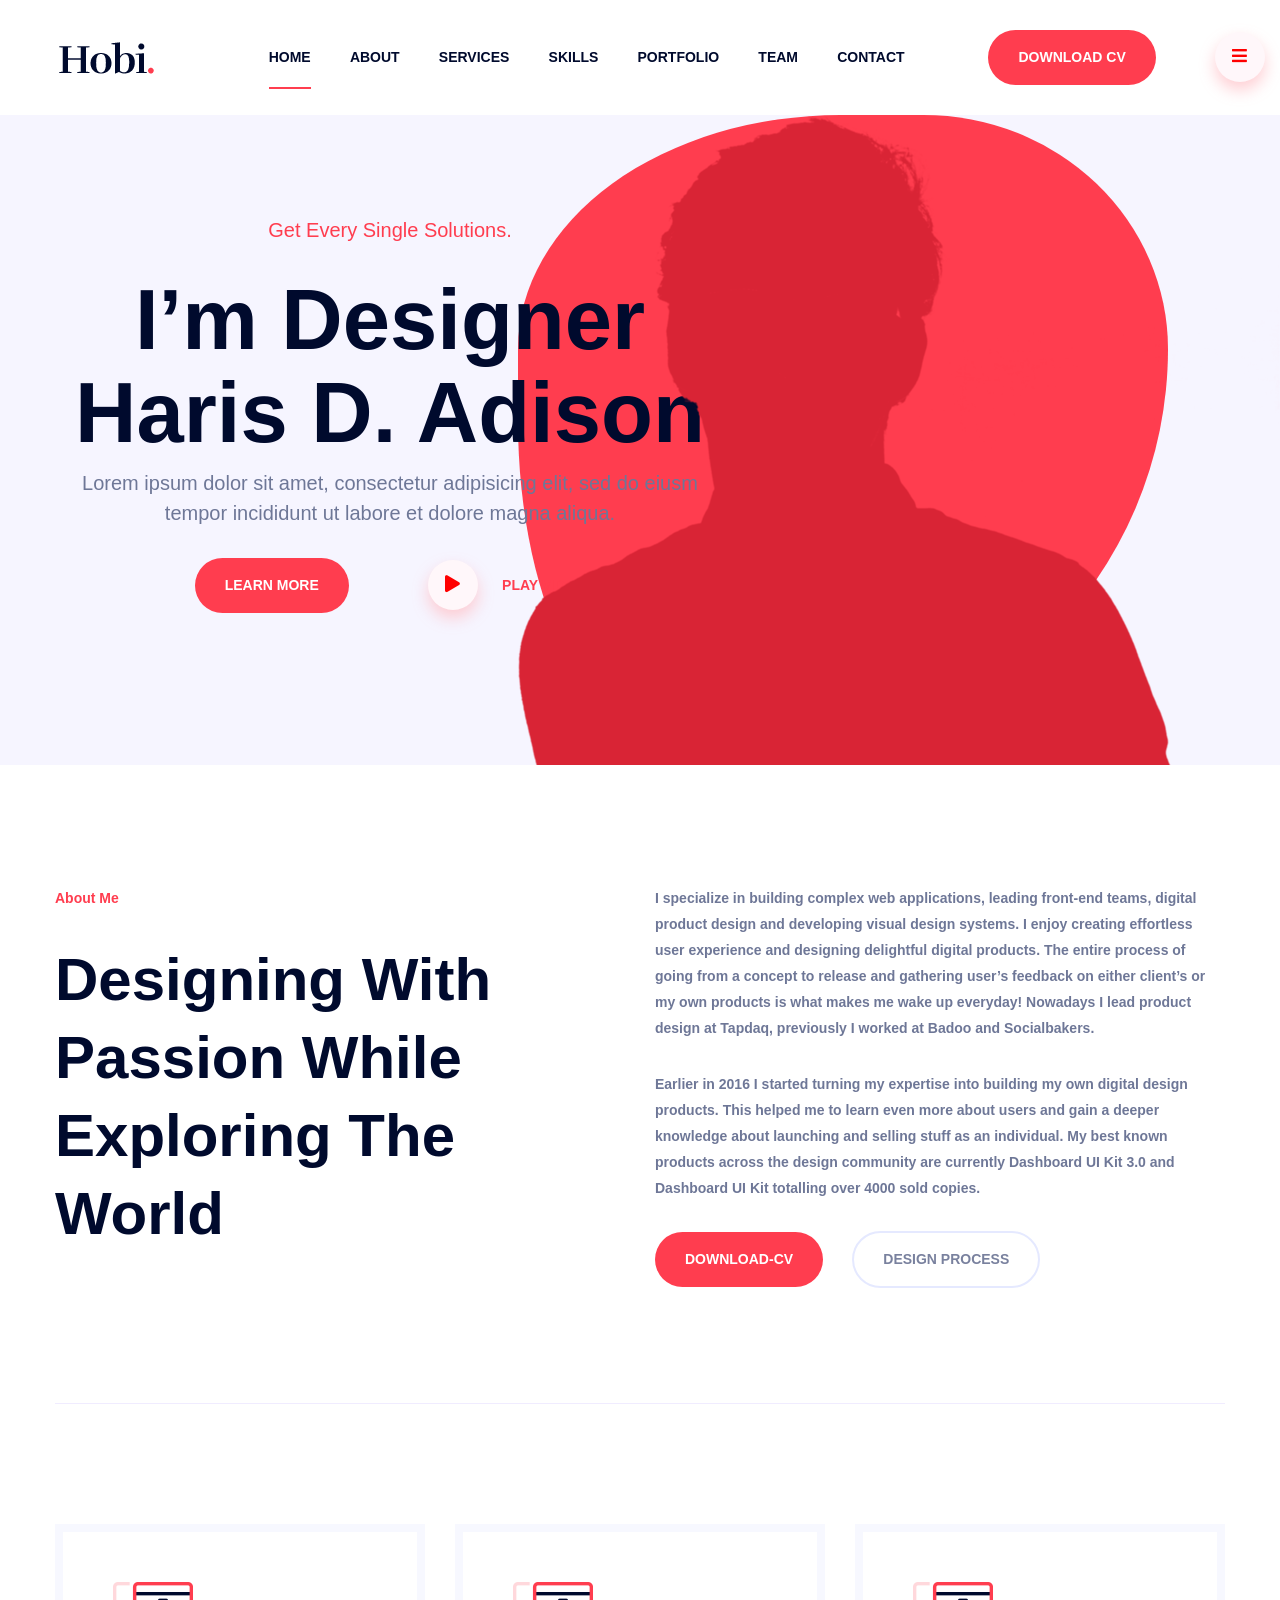
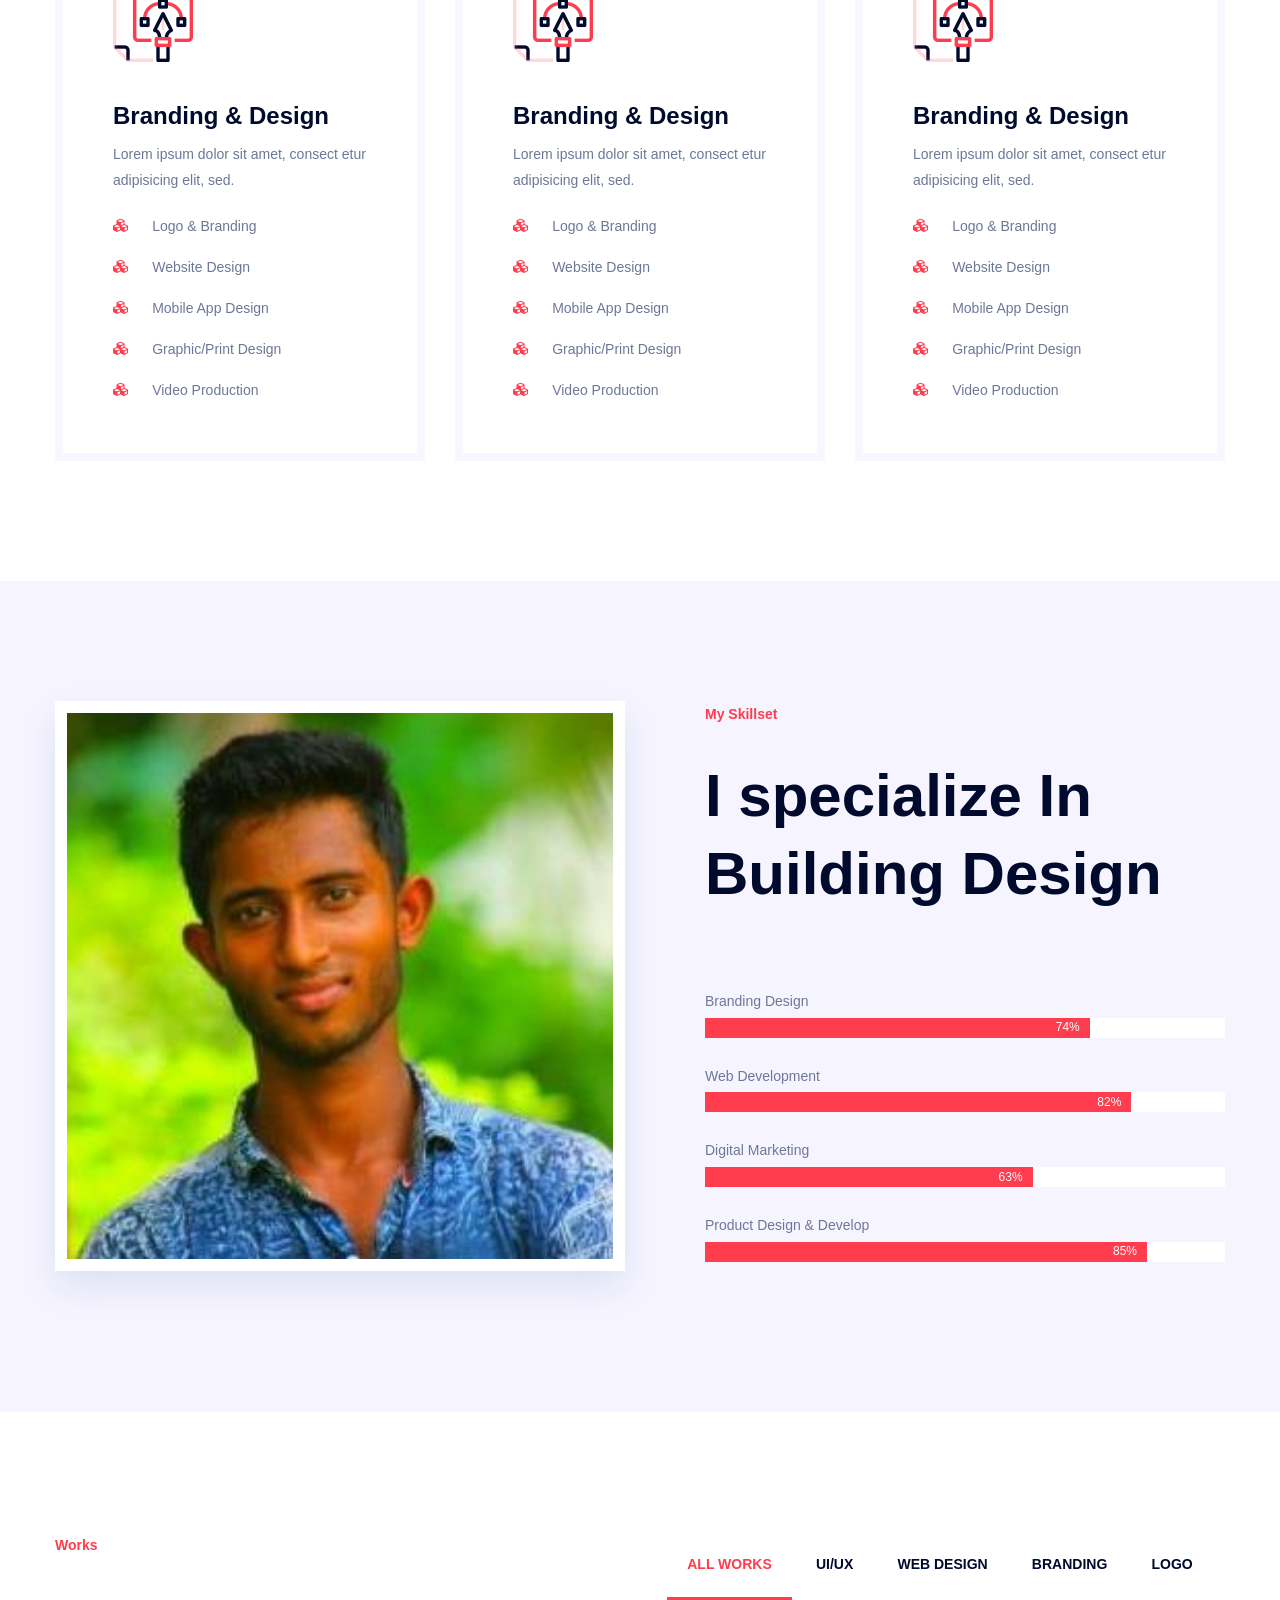
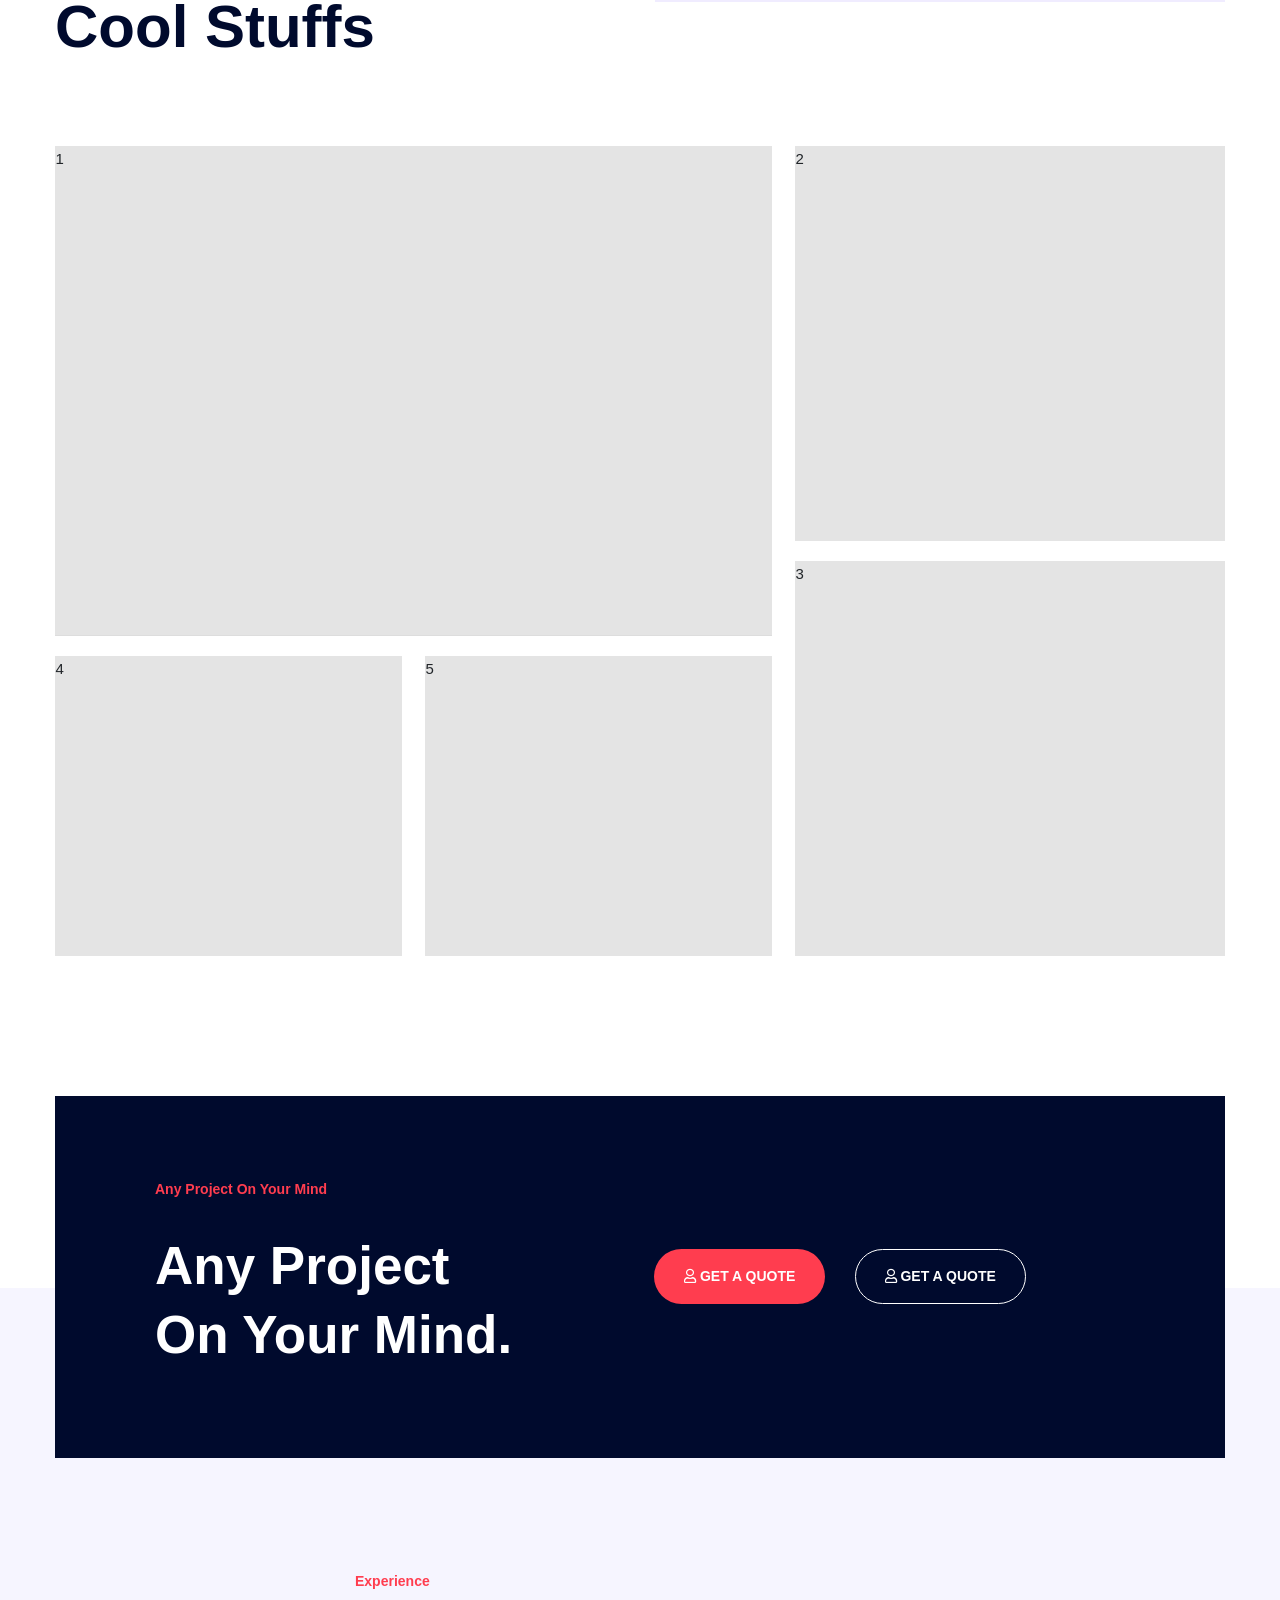
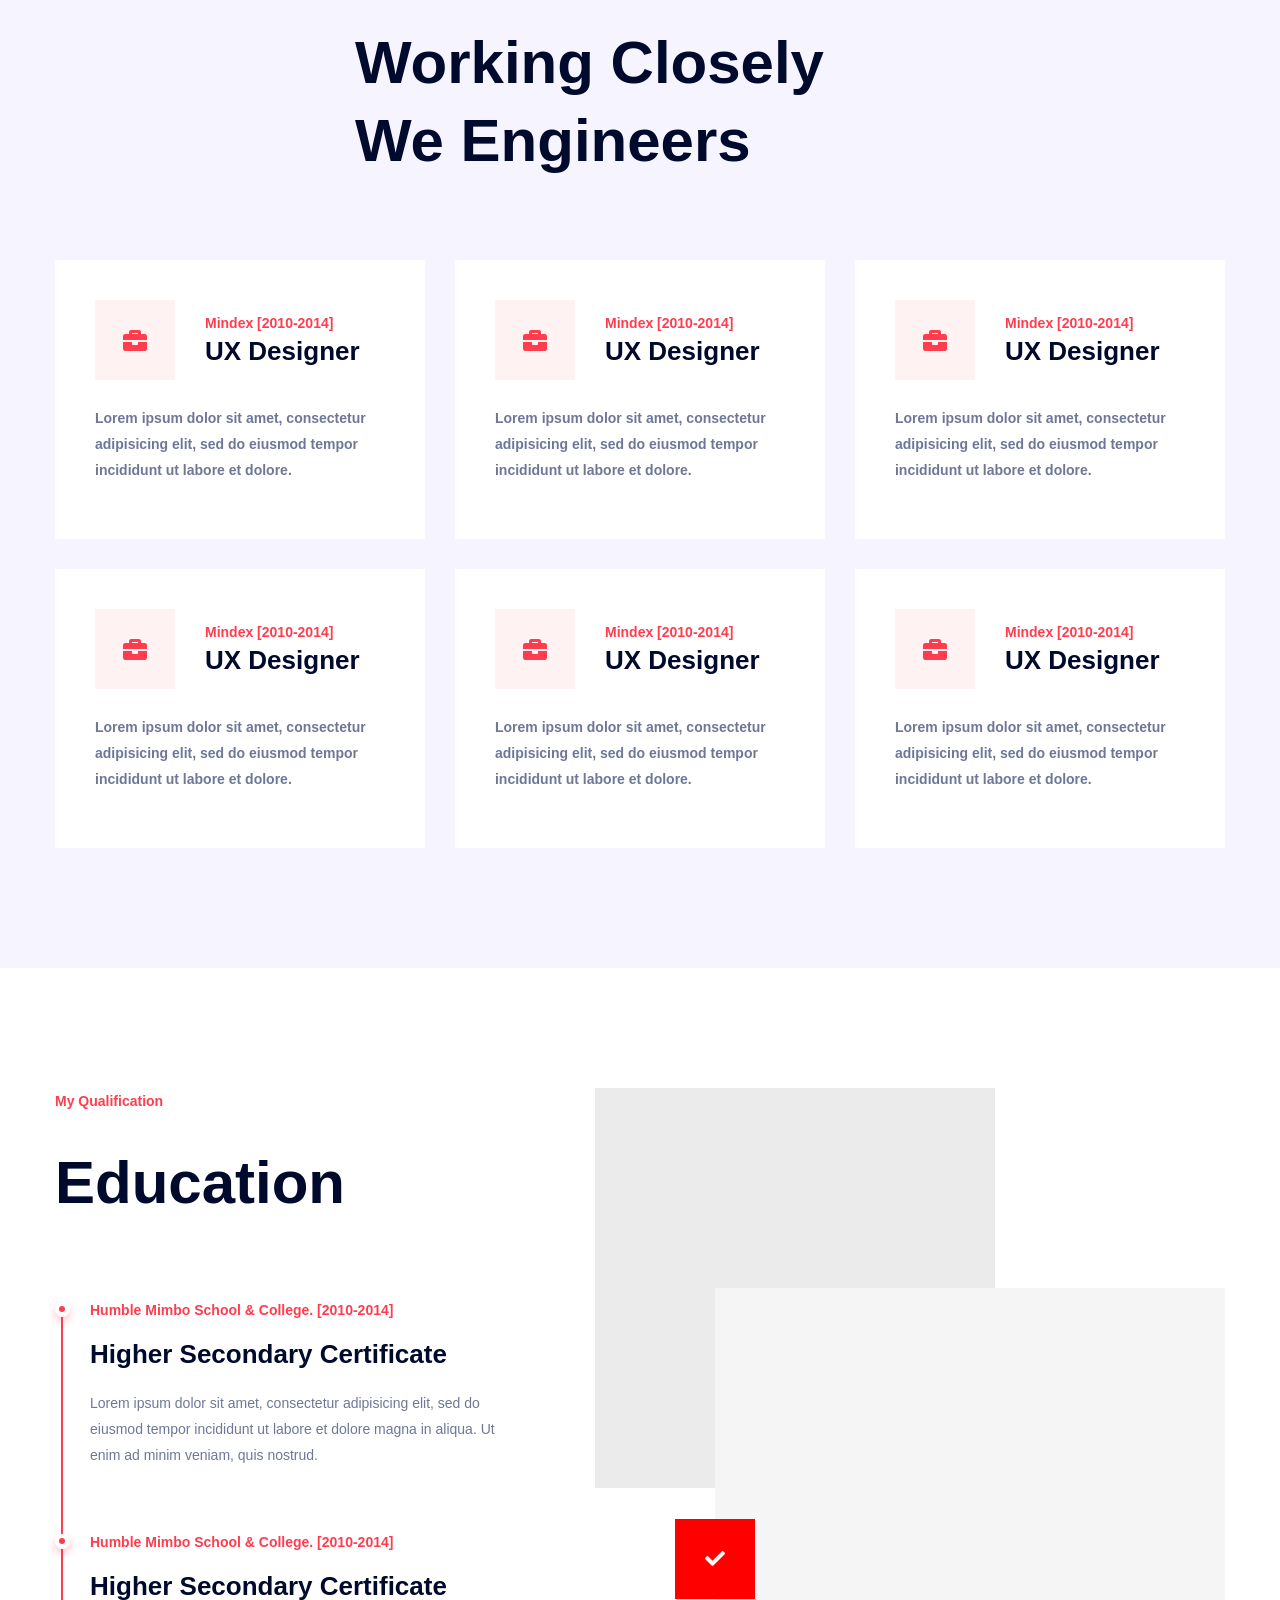
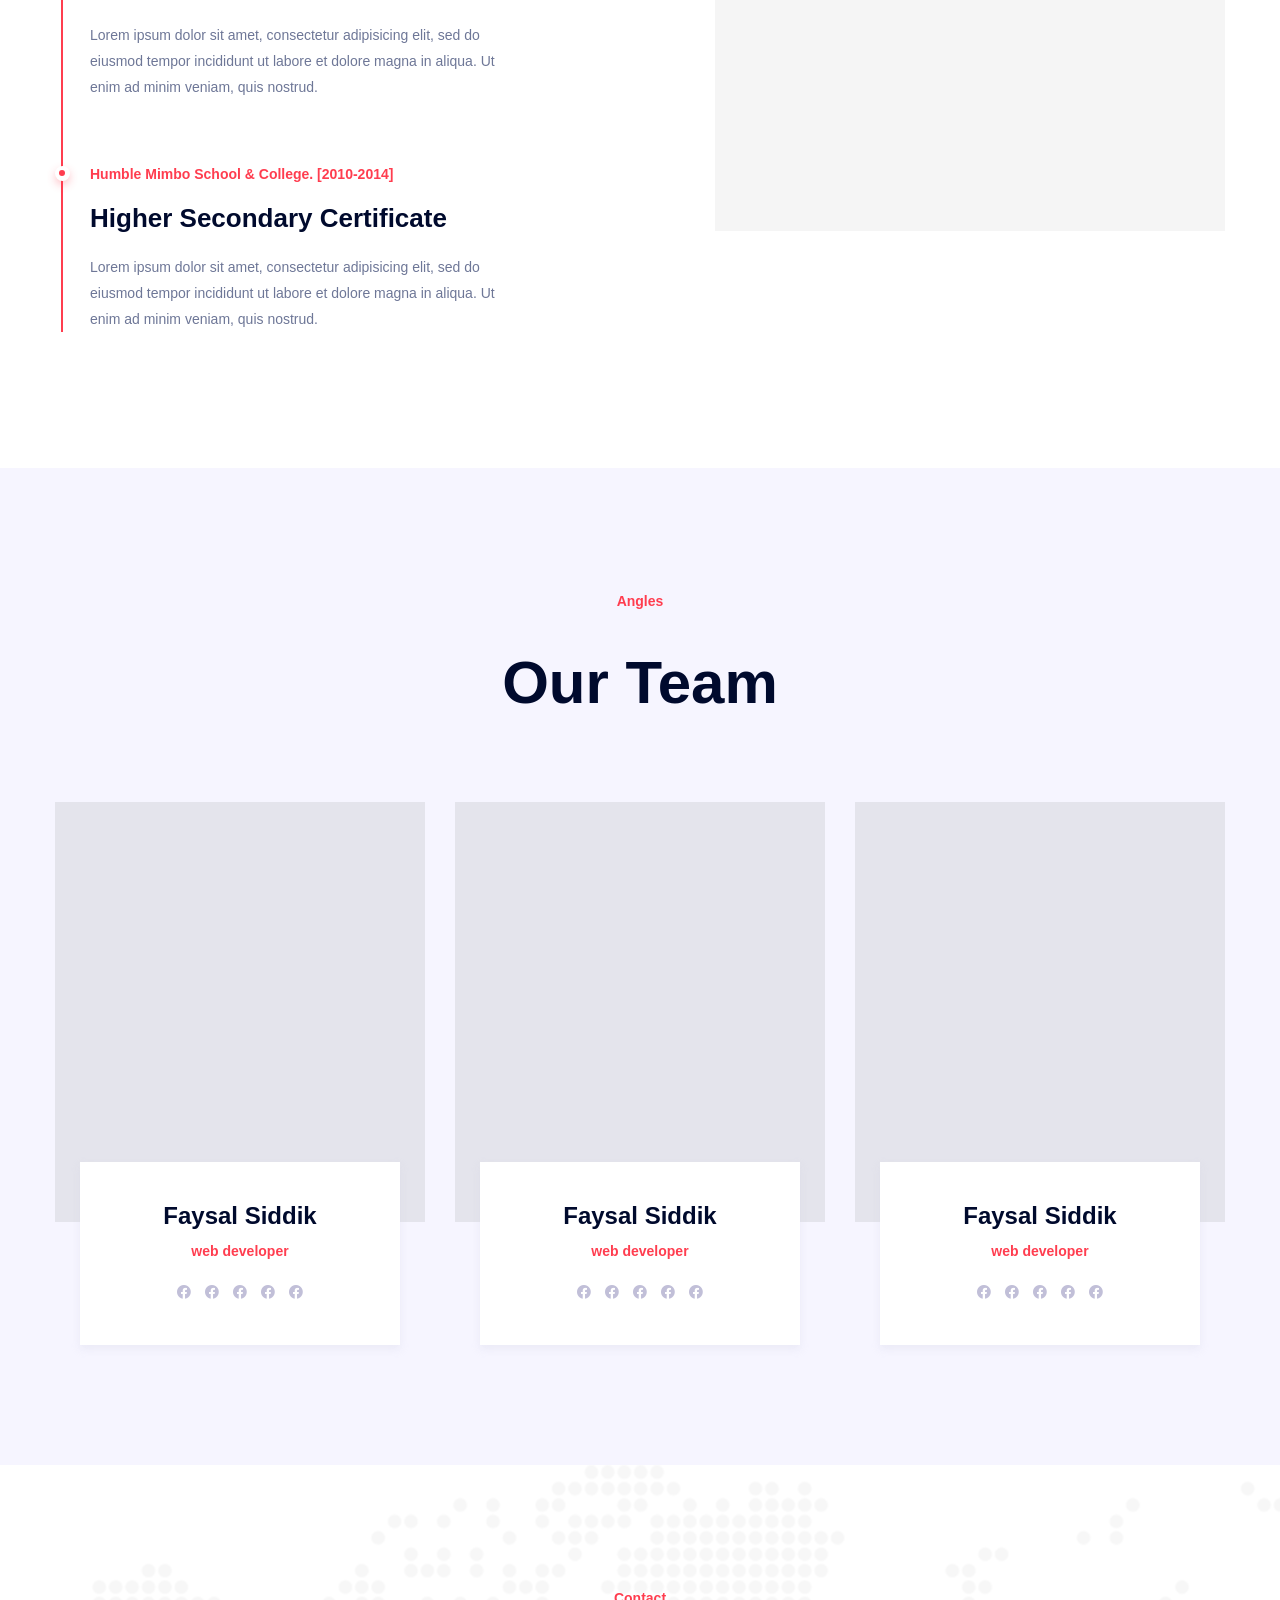
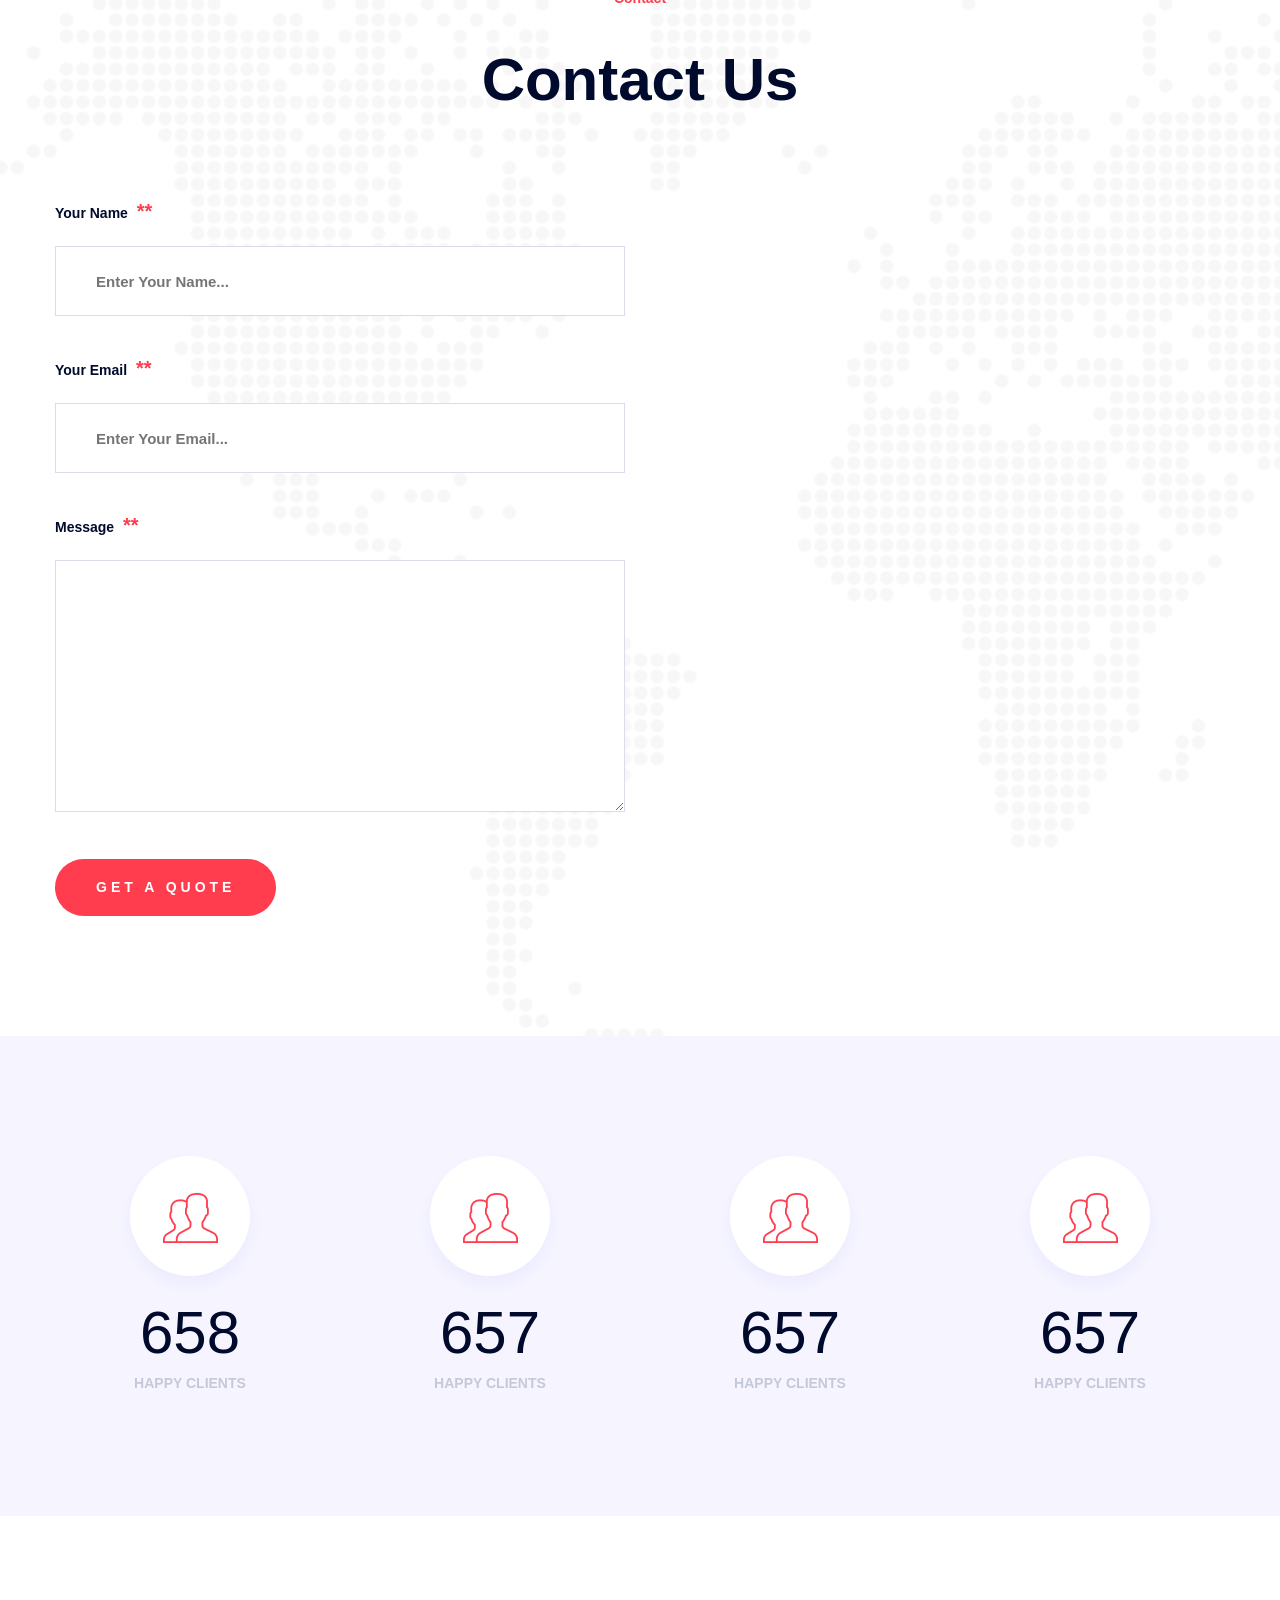
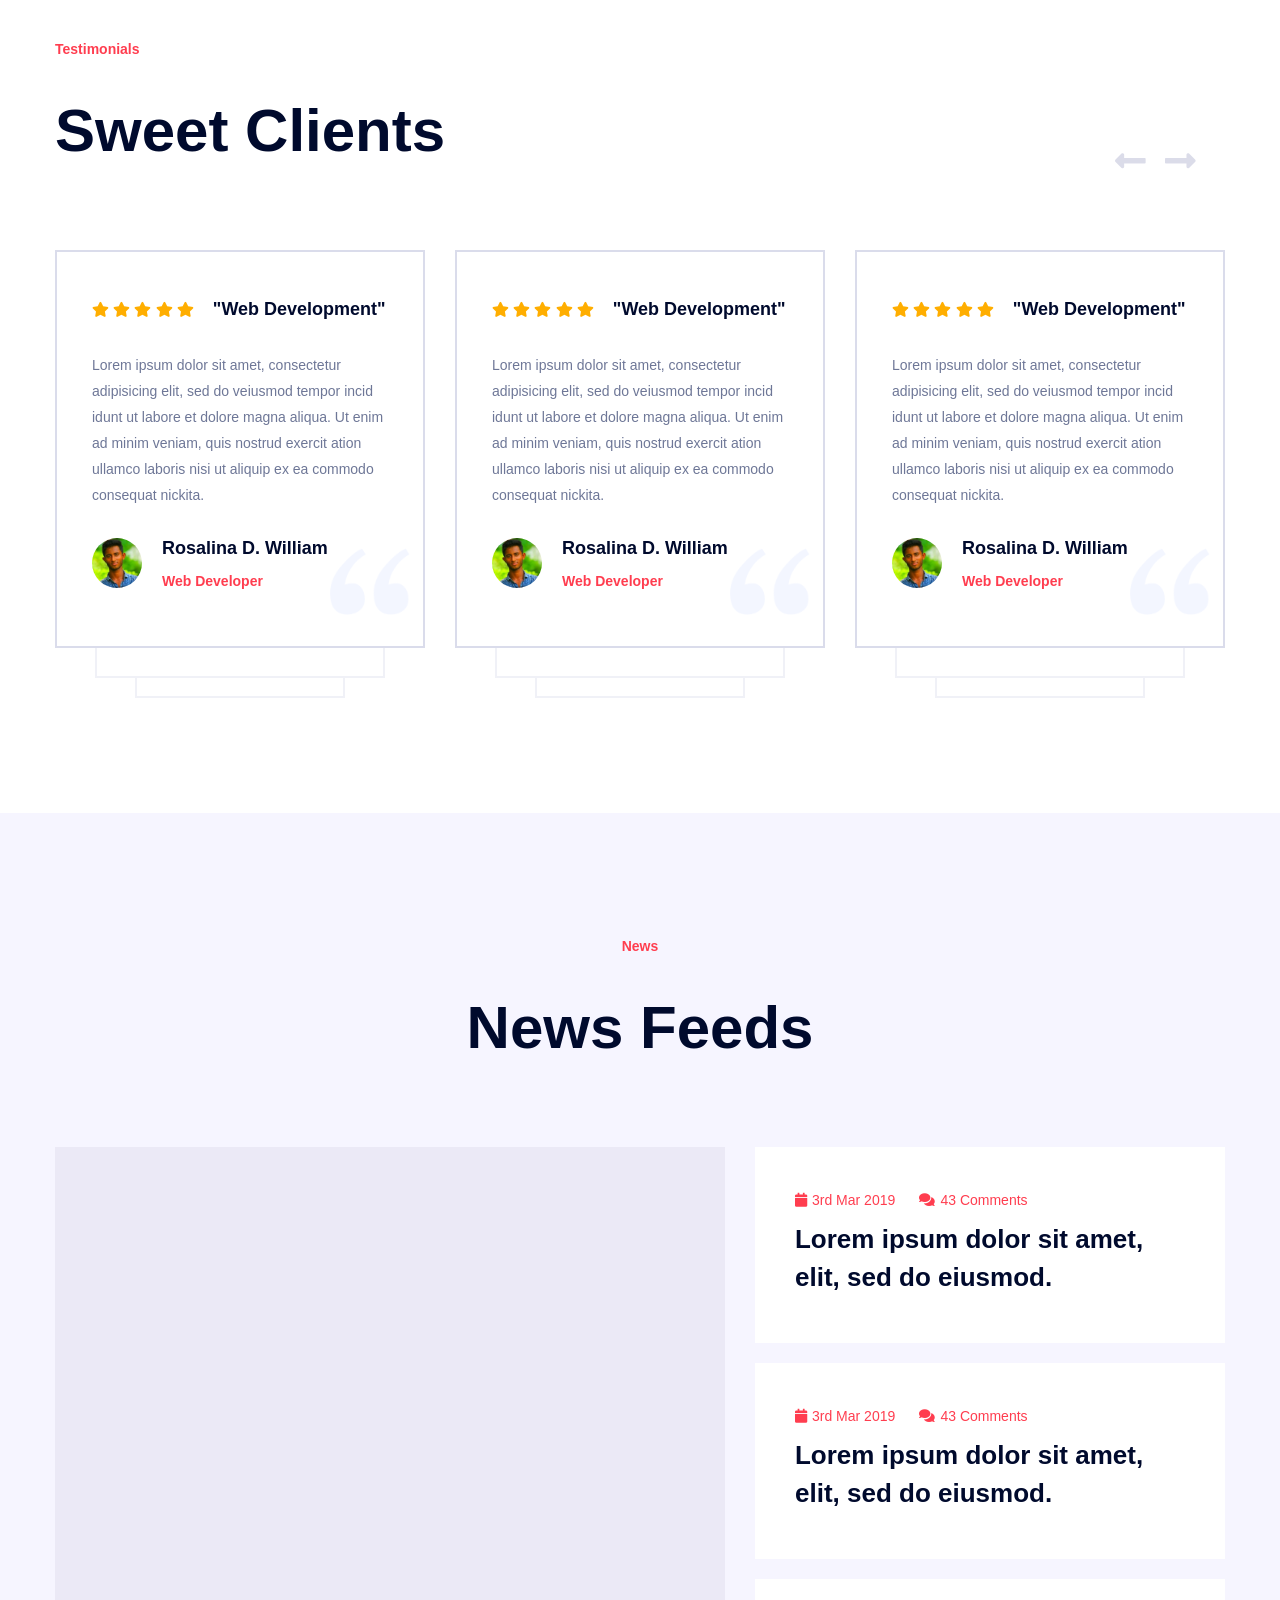
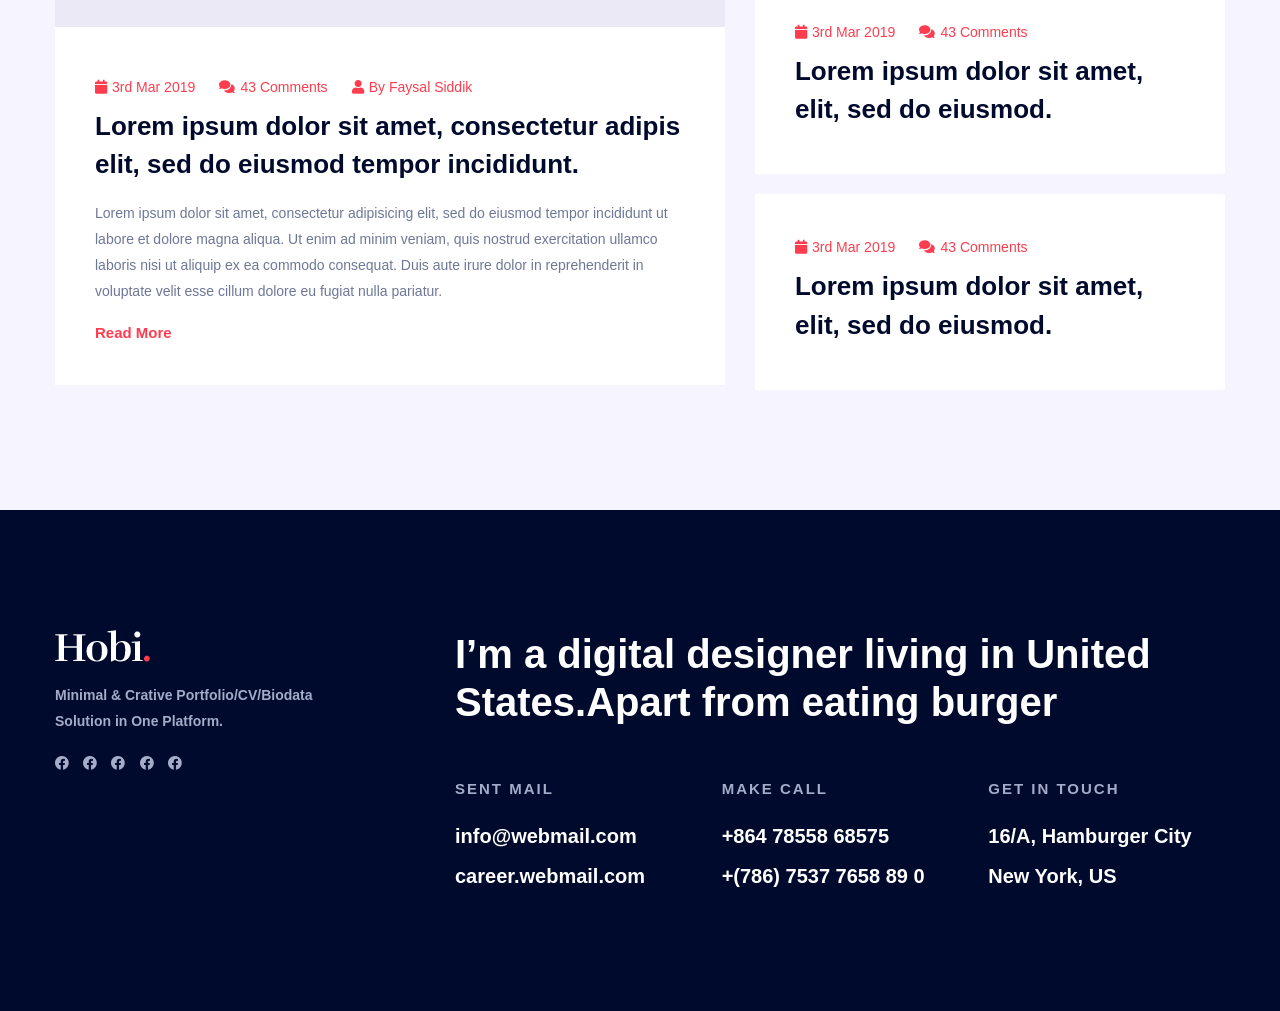
<file: index.html>
<!doctype html>
<html lang=en>
<head>
<meta charset=UTF-8>
<meta name=viewport content="width=device-width,initial-scale=1">
<title>Hobi</title>
<link rel=stylesheet href=assets/css/fonts.css>
<link rel=stylesheet href=assets/css/font-awesome-all.min.css>
<link rel=stylesheet href=assets/css/animate.css>
<link rel=stylesheet href=assets/css/meanmenu.css>
<link rel=stylesheet href=assets/css/magnific-popup.css>
<link rel=stylesheet href=assets/css/owl-carousel.min.css>
<link rel=stylesheet href=assets/css/bootstrap.css>
<link rel=stylesheet href=style.css>
<link rel=stylesheet href=assets/css/responsive.css>
</head>
<body>
<header id=home>
<div class="header-area sticky">
<div class=container-fluid>
<div class="row d-md-flex align-items-md-center">
<div class="col-12 text-center col-md-3 col-lg-2">
<div class=logo>
<a href=index.html>
<img src=assets/img/logo/header-logo.png alt="">
</a>
</div>
</div>
<div class="col-12 text-sm-center col-md-9 col-lg-7 responsive-menu">
<nav id=mobile-menu-active class=header-menu>
<ul class=main-menu>
<li><a href=#home>Home</a></li>
<li><a href=#about>About</a></li>
<li><a href=#services>Services</a></li>
<li><a href=#skills>Skills</a></li>
<li><a href=#portfolio>Portfolio</a></li>
<li><a href=#team>Team</a></li>
<li><a href=#contact>Contact</a></li>
</ul>
</nav>
</div>
<div class="col-12 text-center offset-md-3 col-md-6 offset-lg-0 col-lg-3">
<div class="header-right text-lg-right text-md-center">
<a href=# class="download-cv bg-btn">Download CV</a>
<a href=# class="header-bar shadow-btn">
<i class="fa fa-bars"></i>
</a>
</div>
</div>
</div>
</div>
</div>
</header>
<main>
<section class="slider-area gray-bg">
<div class="slider-active owl-carousel">
<div class="slider-item d-flex align-items-center">
<div class=container>
<div class=row>
<div class="col-12 text-center col-xl-7">
<div class=slider-text>
<span class=normal-text>Get Every Single Solutions.</span>
<h2>I’m Designer Haris D. Adison</h2>
<p>Lorem ipsum dolor sit amet, consectetur adipisicing elit, sed do eiusm tempor incididunt ut labore et dolore magna aliqua.</p>
<div class=slider-btn>
<a href=# class=bg-btn>Learn More</a>
<a href="https://www.youtube.com/watch?v=sRTJIHdhdFY" class="play-btn slider-popup">
<span class="play-icon shadow-btn"><i class="fas fa-play"></i></span>
<span class=play-text>Play Video</span>
</a>
</div>
</div>
</div>
</div>
<div class="slider-thumb d-none d-xl-block">
<img src=assets/img/sliders/man.png alt="">
</div>
</div>
</div>
</div>
</section>
<section class="about-area fix" id=about>
<div class=container>
<div class="about-wrap pt-120 pb-70">
<div class=row>
<div class="col-md-5 col-12">
<div class=section-title>
<strong class=mini-title>About Me</strong>
<h2>Designing With Passion While Exploring The World</h2>
</div>
</div>
<div class="col-md-6 offset-md-1 col-12">
<div class=about-details>
<p>I specialize in building complex web applications, leading front-end teams, digital product design and developing visual design systems. I enjoy creating effortless user experience and designing delightful digital products. The entire process of going from a concept to release and gathering user’s feedback on either client’s or my own products is what makes me wake up everyday! Nowadays I lead product design at Tapdaq, previously I worked at Badoo and Socialbakers. </p>
<p>Earlier in 2016 I started turning my expertise into building my own digital design products. This helped me to learn even more about users and gain a deeper knowledge about launching and selling stuff as an individual. My best known products across the design community are currently Dashboard UI Kit 3.0 and Dashboard UI Kit totalling over 4000 sold copies. </p>
<div class=about-btn>
<a href=# class=bg-btn>download-cv</a>
<a href=# class=transparent-btn>Design Process</a>
</div>
</div>
</div>
</div>
</div>
</div>
</section>
<section class="service-area fix pt-120 pb-120" id=services>
<div class=container>
<div class=row>
<div class="col-lg-4 col-12">
<div class=single-service>
<div class=service-img>
<img src=assets/img/services/service-1.png alt="">
</div>
<div class=service-title>
<h4>Branding & Design</h4>
<p>Lorem ipsum dolor sit amet, consect etur adipisicing elit, sed.</p>
</div>
<ul class=service-list>
<li><span class=icon><i class="fas fa-cubes"></i></span> <span class=text>Logo & Branding</span></li>
<li><span class=icon><i class="fas fa-cubes"></i></span> <span class=text>Website Design</span></li>
<li><span class=icon><i class="fas fa-cubes"></i></span> <span class=text>Mobile App Design</span></li>
<li><span class=icon><i class="fas fa-cubes"></i></span> <span class=text>Graphic/Print Design</span></li>
<li><span class=icon><i class="fas fa-cubes"></i></span> <span class=text>Video Production</span></li>
</ul>
</div>
</div>
<div class="col-lg-4 col-12">
<div class=single-service>
<div class=service-img>
<img src=assets/img/services/service-1.png alt="">
</div>
<div class=service-title>
<h4>Branding & Design</h4>
<p>Lorem ipsum dolor sit amet, consect etur adipisicing elit, sed.</p>
</div>
<ul class=service-list>
<li><span class=icon><i class="fas fa-cubes"></i></span> <span class=text>Logo & Branding</span></li>
<li><span class=icon><i class="fas fa-cubes"></i></span> <span class=text>Website Design</span></li>
<li><span class=icon><i class="fas fa-cubes"></i></span> <span class=text>Mobile App Design</span></li>
<li><span class=icon><i class="fas fa-cubes"></i></span> <span class=text>Graphic/Print Design</span></li>
<li><span class=icon><i class="fas fa-cubes"></i></span> <span class=text>Video Production</span></li>
</ul>
</div>
</div>
<div class="col-lg-4 col-12">
<div class=single-service>
<div class=service-img>
<img src=assets/img/services/service-1.png alt="">
</div>
<div class=service-title>
<h4>Branding & Design</h4>
<p>Lorem ipsum dolor sit amet, consect etur adipisicing elit, sed.</p>
</div>
<ul class=service-list>
<li><span class=icon><i class="fas fa-cubes"></i></span> <span class=text>Logo & Branding</span></li>
<li><span class=icon><i class="fas fa-cubes"></i></span> <span class=text>Website Design</span></li>
<li><span class=icon><i class="fas fa-cubes"></i></span> <span class=text>Mobile App Design</span></li>
<li><span class=icon><i class="fas fa-cubes"></i></span> <span class=text>Graphic/Print Design</span></li>
<li><span class=icon><i class="fas fa-cubes"></i></span> <span class=text>Video Production</span></li>
</ul>
</div>
</div>
</div>
</div>
</section>
<section class="skill-area fix gray-bg pt-120 pb-120" id=skills>
<div class=container>
<div class=row>
<div class=col-md-6>
<div class=skill-img>
<img src=assets/img/bg/faysal-2.jpg alt="Faysal Siddik">
</div>
</div>
<div class=col-md-6>
<div class=skill-details>
<div class=section-title>
<strong class=mini-title>My Skillset</strong>
<h2>I specialize In Building Design</h2>
</div>
<div class=skill-progress>
<div class=single-progress>
<h4>Branding Design</h4>
<div class=progress>
<div class="progress-bar wow bounceInLeft animated" role=progressbar style=width:74% aria-valuenow=25 aria-valuemin=0 aria-valuemax=100 data-wow-duration=1 data-wow-delay=.5s>
<span class=percent>74%</span>
</div>
</div>
</div>
<div class=single-progress>
<h4>Web Development</h4>
<div class=progress>
<div class="progress-bar wow bounceInLeft animated" role=progressbar style=width:82% aria-valuenow=25 aria-valuemin=0 aria-valuemax=100 data-wow-duration=1 data-wow-delay=.5s>
<span class=percent>82%</span>
</div>
</div>
</div>
<div class=single-progress>
<h4>Digital Marketing</h4>
<div class=progress>
<div class="progress-bar wow bounceInLeft animated" role=progressbar style=width:63% aria-valuenow=25 aria-valuemin=0 aria-valuemax=100 data-wow-duration=1 data-wow-delay=.5s>
<span class=percent>63%</span>
</div>
</div>
</div>
<div class=single-progress>
<h4>Product Design & Develop</h4>
<div class=progress>
<div class="progress-bar wow bounceInLeft animated" role=progressbar style=width:85% aria-valuenow=25 aria-valuemin=0 aria-valuemax=100 data-wow-duration=1 data-wow-delay=.5s>
<span class=percent>85%</span>
</div>
</div>
</div>
</div>
</div>
</div>
</div>
</div>
</section>
<section class="portfolio-area pt-120 pb-120" id=portfolio>
<div class=container>
<div class=row>
<div class=col-md-4>
<div class=section-title>
<strong class=mini-title>Works</strong>
<h2>Cool Stuffs</h2>
</div>
</div>
<div class="col-md-6 offset-md-2">
<ul class=portfolio-menu>
<li class=active data-filter=*>All Works</li>
<li data-filter=.ui>ui/ux</li>
<li data-filter=.web>Web Design</li>
<li data-filter=.branding>Branding</li>
<li data-filter=.logo>Logo</li>
</ul>
</div>
</div>
<div class=row>
<div class=col-12>
<div class="portfolio-wrap grid">
<div class="portfolio-item grid-item logo">
<span>1</span>
</div>
<div class="portfolio-item portfolio-item-2 grid-item logo ui web">
<span>2</span>
</div>
<div class="portfolio-item portfolio-item-3 grid-item ui branding">
<span>3</span>
</div>
<div class="portfolio-item portfolio-item-4 grid-item logo web">
<span>4</span>
</div>
<div class="portfolio-item portfolio-item-5 grid-item branding ui">
<span>5</span>
</div>
</div>
</div>
</div>
</div>
</section>
<section class=cta-area>
<div class=container>
<div class=cta-box data-background=assets/img/bg/cta-bg.jpg>
<div class=row>
<div class="offset-md-1 col-md-4 col-11 offset-1">
<div class=cta-title>
<div class=section-title>
<strong class=mini-title>Any Project On Your Mind</strong>
<h2>Any Project On Your Mind.</h2>
</div>
</div>
</div>
<div class="col-12 col-md-6 d-flex align-items-center justify-content-center">
<div class=cta-btn>
<a href=# class=bg-btn><i class="far fa-user"></i> Get A Quote</a>
<a href=# class=transparent-btn><i class="far fa-user"></i> Get A Quote</a>
</div>
</div>
</div>
</div>
</div>
</section>
<section class="experience-area gray-bg">
<div class=container>
<div class=row>
<div class="col-md-6 offset-md-3">
<div class=section-title>
<strong class=mini-title>Experience</strong>
<h2>Working Closely We Engineers</h2>
</div>
</div>
</div>
<div class=row>
<div class=col-md-4>
<div class=experience-item>
<div class=title>
<span class=icon><i class="fas fa-briefcase"></i></span>
<div class=experience>
<span class=year>Mindex [2010-2014]</span>
<h2>UX Designer</h2>
</div>
</div>
<div class=experience-text>
<p>Lorem ipsum dolor sit amet, consectetur adipisicing elit, sed do eiusmod tempor incididunt ut labore et dolore.</p>
</div>
</div>
</div>
<div class=col-md-4>
<div class=experience-item>
<div class=title>
<span class=icon><i class="fas fa-briefcase"></i></span>
<div class=experience>
<span class=year>Mindex [2010-2014]</span>
<h2>UX Designer</h2>
</div>
</div>
<div class=experience-text>
<p>Lorem ipsum dolor sit amet, consectetur adipisicing elit, sed do eiusmod tempor incididunt ut labore et dolore.</p>
</div>
</div>
</div>
<div class=col-md-4>
<div class=experience-item>
<div class=title>
<span class=icon><i class="fas fa-briefcase"></i></span>
<div class=experience>
<span class=year>Mindex [2010-2014]</span>
<h2>UX Designer</h2>
</div>
</div>
<div class=experience-text>
<p>Lorem ipsum dolor sit amet, consectetur adipisicing elit, sed do eiusmod tempor incididunt ut labore et dolore.</p>
</div>
</div>
</div>
<div class=col-md-4>
<div class=experience-item>
<div class=title>
<span class=icon><i class="fas fa-briefcase"></i></span>
<div class=experience>
<span class=year>Mindex [2010-2014]</span>
<h2>UX Designer</h2>
</div>
</div>
<div class=experience-text>
<p>Lorem ipsum dolor sit amet, consectetur adipisicing elit, sed do eiusmod tempor incididunt ut labore et dolore.</p>
</div>
</div>
</div>
<div class=col-md-4>
<div class=experience-item>
<div class=title>
<span class=icon><i class="fas fa-briefcase"></i></span>
<div class=experience>
<span class=year>Mindex [2010-2014]</span>
<h2>UX Designer</h2>
</div>
</div>
<div class=experience-text>
<p>Lorem ipsum dolor sit amet, consectetur adipisicing elit, sed do eiusmod tempor incididunt ut labore et dolore.</p>
</div>
</div>
</div>
<div class=col-md-4>
<div class=experience-item>
<div class=title>
<span class=icon><i class="fas fa-briefcase"></i></span>
<div class=experience>
<span class=year>Mindex [2010-2014]</span>
<h2>UX Designer</h2>
</div>
</div>
<div class=experience-text>
<p>Lorem ipsum dolor sit amet, consectetur adipisicing elit, sed do eiusmod tempor incididunt ut labore et dolore.</p>
</div>
</div>
</div>
</div>
</div>
</section>
<section class="qualification-area pt-120 pb-120">
<div class=container>
<div class=row>
<div class="col-md-12 col-lg-5">
<div class=section-title>
<strong class=mini-title>My Qualification</strong>
<h2>Education</h2>
</div>
<div class=education-services>
<div class=education-item>
<span class=item-border></span>
<h6 class=session>Humble Mimbo School & College. [2010-2014]</h6>
<h2 class=graduation>Higher Secondary Certificate</h2>
<p>Lorem ipsum dolor sit amet, consectetur adipisicing elit, sed do eiusmod tempor incididunt ut labore et dolore magna in aliqua. Ut enim ad minim veniam, quis nostrud.</p>
</div>
<div class=education-item>
<span class=item-border></span>
<h6 class=session>Humble Mimbo School & College. [2010-2014]</h6>
<h2 class=graduation>Higher Secondary Certificate</h2>
<p>Lorem ipsum dolor sit amet, consectetur adipisicing elit, sed do eiusmod tempor incididunt ut labore et dolore magna in aliqua. Ut enim ad minim veniam, quis nostrud.</p>
</div>
<div class=education-item>
<span class=item-border></span>
<h6 class=session>Humble Mimbo School & College. [2010-2014]</h6>
<h2 class=graduation>Higher Secondary Certificate</h2>
<p>Lorem ipsum dolor sit amet, consectetur adipisicing elit, sed do eiusmod tempor incididunt ut labore et dolore magna in aliqua. Ut enim ad minim veniam, quis nostrud.</p>
</div>
</div>
</div>
<div class="col-md-12 col-lg-7">
<div class=education-thumb>
<div class=thumb-1>
<img src=assets/img/education/education-1.jpg alt="">
</div>
<div class=thumb-2>
<img src=assets/img/education/education-2.jpg alt="">
<span class=icon>
<i class="fas fa-check"></i>
</span>
</div>
</div>
</div>
</div>
</div>
</section>
<section class="team-area pt-120 pb-120 gray-bg" id=team>
<div class=container>
<div class=row>
<div class=col-md-12>
<div class="section-title text-md-center">
<strong class=mini-title>Angles</strong>
<h2>Our Team</h2>
</div>
</div>
</div>
<div class=row>
<div class=col-md-4>
<div class=team-item>
<div class=team-dp>
<img src=assets/img/teams/team-1.jpg alt="Team Area">
</div>
<div class=team-profile>
<h4 class=name>Faysal Siddik</h4>
<span class=position>web developer</span>
<div class=team-icon>
<a href=#><i class="fab fa-facebook"></i></a>
<a href=#><i class="fab fa-facebook"></i></a>
<a href=#><i class="fab fa-facebook"></i></a>
<a href=#><i class="fab fa-facebook"></i></a>
<a href=#><i class="fab fa-facebook"></i></a>
</div>
</div>
</div>
</div>
<div class=col-md-4>
<div class=team-item>
<div class=team-dp>
<img src=assets/img/teams/team-1.jpg alt="Team Area">
</div>
<div class=team-profile>
<h4 class=name>Faysal Siddik</h4>
<span class=position>web developer</span>
<div class=team-icon>
<a href=#><i class="fab fa-facebook"></i></a>
<a href=#><i class="fab fa-facebook"></i></a>
<a href=#><i class="fab fa-facebook"></i></a>
<a href=#><i class="fab fa-facebook"></i></a>
<a href=#><i class="fab fa-facebook"></i></a>
</div>
</div>
</div>
</div>
<div class=col-md-4>
<div class=team-item>
<div class=team-dp>
<img src=assets/img/teams/team-1.jpg alt="Team Area">
</div>
<div class=team-profile>
<h4 class=name>Faysal Siddik</h4>
<span class=position>web developer</span>
<div class=team-icon>
<a href=#><i class="fab fa-facebook"></i></a>
<a href=#><i class="fab fa-facebook"></i></a>
<a href=#><i class="fab fa-facebook"></i></a>
<a href=#><i class="fab fa-facebook"></i></a>
<a href=#><i class="fab fa-facebook"></i></a>
</div>
</div>
</div>
</div>
</div>
</div>
</section>
<section class="contact-area pt-120 pb-120 bg-white" id=contact data-background=assets/img/bg/contact-bg.png>
<div class=container>
<div class=row>
<div class=col-md-12>
<div class="section-title text-md-center">
<strong class=mini-title>Contact</strong>
<h2>Contact Us</h2>
</div>
</div>
</div>
<div class=row>
<div class="col-md-8 col-lg-6">
<form action=# class=contact-form>
<div class=single-form>
<label for=name>Your Name <span>**</span> </label>
<input name=name placeholder="Enter Your Name..." required>
</div>
<div class=single-form>
<label for=email>Your Email <span>**</span> </label>
<input type=email name=email placeholder="Enter Your Email..." required>
</div>
<div class=single-form>
<label for=message>Message <span>**</span> </label>
<textarea name=message cols=30 rows=10 required></textarea>
</div>
<button type=submit class=bg-btn>Get A Quote</button>
</form>
</div>
</div>
</div>
</section>
<section class="counter-area gray-bg pt-120 pb-120">
<div class=container>
<div class=row>
<div class="col-md-3 counter-item">
<div class="single-counter text-center">
<div class=counter-icon>
<span><img src=assets/img/counter/counter-1.png alt=""></span>
</div>
<span class=counter-number>789</span>
<span class=counter-project>Happy Clients</span>
</div>
</div>
<div class="col-md-3 counter-item">
<div class="single-counter text-center">
<div class=counter-icon>
<span><img src=assets/img/counter/counter-1.png alt=""></span>
</div>
<span class=counter-number>789</span>
<span class=counter-project>Happy Clients</span>
</div>
</div>
<div class="col-md-3 counter-item">
<div class="single-counter text-center">
<div class=counter-icon>
<span><img src=assets/img/counter/counter-1.png alt=""></span>
</div>
<span class=counter-number>789</span>
<span class=counter-project>Happy Clients</span>
</div>
</div>
<div class="col-md-3 counter-item">
<div class="single-counter text-center">
<div class=counter-icon>
<span><img src=assets/img/counter/counter-1.png alt=""></span>
</div>
<span class=counter-number>789</span>
<span class=counter-project>Happy Clients</span>
</div>
</div>
</div>
</div>
</section>
<section class="testimonial-area pt-120 pb-90">
<div class=container>
<div class=row>
<div class=col-md-12>
<div class=section-title>
<strong class=mini-title>Testimonials</strong>
<h2>Sweet Clients</h2>
</div>
</div>
</div>
<div class=row>
<div class=col-md-12>
<div class="testimonial-active owl-carousel">
<div class=testimonial-item>
<div class=testimonial-header>
<span class=star>
<i class="fas fa-star"></i>
<i class="fas fa-star"></i>
<i class="fas fa-star"></i>
<i class="fas fa-star"></i>
<i class="fas fa-star"></i>
</span>
<span class=position>"Web Development"</span>
</div>
<div class=testimonial-body>
<p>Lorem ipsum dolor sit amet, consectetur adipisicing elit, sed do veiusmod tempor incid idunt ut labore et dolore magna aliqua. Ut enim ad minim veniam, quis nostrud exercit ation ullamco laboris nisi ut aliquip ex ea commodo consequat nickita.</p>
</div>
<div class=testimonial-footer>
<span class=dp>
<img src=assets/img/testimonial/faysal-2.jpg alt="">
</span>
<span class=author>
<h4>Rosalina D. William</h4>
<span class=sub-title>Web Developer</span>
</span>
</div>
<div class=quote-img>
<img src=assets/img/bg/quote.png alt="">
</div>
</div>
<div class=testimonial-item>
<div class=testimonial-header>
<span class=star>
<i class="fas fa-star"></i>
<i class="fas fa-star"></i>
<i class="fas fa-star"></i>
<i class="fas fa-star"></i>
<i class="fas fa-star"></i>
</span>
<span class=position>"Web Development"</span>
</div>
<div class=testimonial-body>
<p>Lorem ipsum dolor sit amet, consectetur adipisicing elit, sed do veiusmod tempor incid idunt ut labore et dolore magna aliqua. Ut enim ad minim veniam, quis nostrud exercit ation ullamco laboris nisi ut aliquip ex ea commodo consequat nickita.</p>
</div>
<div class=testimonial-footer>
<span class=dp>
<img src=assets/img/testimonial/faysal-2.jpg alt="">
</span>
<span class=author>
<h4>Rosalina D. William</h4>
<span class=sub-title>Web Developer</span>
</span>
</div>
<div class=quote-img>
<img src=assets/img/bg/quote.png alt="">
</div>
</div>
<div class=testimonial-item>
<div class=testimonial-header>
<span class=star>
<i class="fas fa-star"></i>
<i class="fas fa-star"></i>
<i class="fas fa-star"></i>
<i class="fas fa-star"></i>
<i class="fas fa-star"></i>
</span>
<span class=position>"Web Development"</span>
</div>
<div class=testimonial-body>
<p>Lorem ipsum dolor sit amet, consectetur adipisicing elit, sed do veiusmod tempor incid idunt ut labore et dolore magna aliqua. Ut enim ad minim veniam, quis nostrud exercit ation ullamco laboris nisi ut aliquip ex ea commodo consequat nickita.</p>
</div>
<div class=testimonial-footer>
<span class=dp>
<img src=assets/img/testimonial/faysal-2.jpg alt="">
</span>
<span class=author>
<h4>Rosalina D. William</h4>
<span class=sub-title>Web Developer</span>
</span>
</div>
<div class=quote-img>
<img src=assets/img/bg/quote.png alt="">
</div>
</div>
<div class=testimonial-item>
<div class=testimonial-header>
<span class=star>
<i class="fas fa-star"></i>
<i class="fas fa-star"></i>
<i class="fas fa-star"></i>
<i class="fas fa-star"></i>
<i class="fas fa-star"></i>
</span>
<span class=position>"Web Development"</span>
</div>
<div class=testimonial-body>
<p>Lorem ipsum dolor sit amet, consectetur adipisicing elit, sed do veiusmod tempor incid idunt ut labore et dolore magna aliqua. Ut enim ad minim veniam, quis nostrud exercit ation ullamco laboris nisi ut aliquip ex ea commodo consequat nickita.</p>
</div>
<div class=testimonial-footer>
<span class=dp>
<img src=assets/img/testimonial/faysal-2.jpg alt="">
</span>
<span class=author>
<h4>Rosalina D. William</h4>
<span class=sub-title>Web Developer</span>
</span>
</div>
<div class=quote-img>
<img src=assets/img/bg/quote.png alt="">
</div>
</div>
</div>
</div>
</div>
</div>
</section>
<section class="blog-area fix gray-bg pt-120 pb-120">
<div class=container>
<div class=row>
<div class=col-md-12>
<div class="section-title text-center">
<strong class=mini-title>News</strong>
<h2>News Feeds</h2>
</div>
</div>
</div>
<div class=row>
<div class=col-md-7>
<div class=blog-wrap>
<div class=single-blog>
<div class=blog-thumb>
<a href=#>
<img src=assets/img/blogs/blog-thumb-1.jpg alt="">
</a>
</div>
<div class=blog-content>
<div class=blog-meta>
<span class=date><i class="fa fa-calendar"></i>3rd Mar 2019</span>
<span class=comments>
<a href=#>
<i class="fa fa-comments"></i>43 Comments
</a>
</span>
<span class=author>
<a href=#>
<i class="fas fa-user"></i>By Faysal Siddik
</a>
</span>
</div>
<div class=blog-title>
<h2>
<a href=#>Lorem ipsum dolor sit amet, consectetur adipis elit, sed do eiusmod tempor incididunt.</a>
</h2>
</div>
<div class=blog-details>
<p>Lorem ipsum dolor sit amet, consectetur adipisicing elit, sed do eiusmod tempor incididunt ut labore et dolore magna aliqua. Ut enim ad minim veniam, quis nostrud exercitation ullamco laboris nisi ut aliquip ex ea commodo consequat. Duis aute irure dolor in reprehenderit in voluptate velit esse cillum dolore eu fugiat nulla pariatur.</p>
</div>
<a href=# class=read-more>Read More</a>
</div>
</div>
</div>
</div>
<div class=col-md-5>
<div class=blog-widget-wrap>
<div class=single-blog-widget>
<div class=widget-meta>
<span class=date><i class="fa fa-calendar"></i>3rd Mar 2019</span>
<span class=comments>
<a href=#>
<i class="fa fa-comments"></i>43 Comments
</a>
</span>
</div>
<div class=widget-title>
<h2>
<a href=#>Lorem ipsum dolor sit amet, elit, sed do eiusmod.</a>
</h2>
</div>
</div>
<div class=single-blog-widget>
<div class=widget-meta>
<span class=date><i class="fa fa-calendar"></i>3rd Mar 2019</span>
<span class=comments>
<a href=#>
<i class="fa fa-comments"></i>43 Comments
</a>
</span>
</div>
<div class=widget-title>
<h2>
<a href=#>Lorem ipsum dolor sit amet, elit, sed do eiusmod.</a>
</h2>
</div>
</div>
<div class=single-blog-widget>
<div class=widget-meta>
<span class=date><i class="fa fa-calendar"></i>3rd Mar 2019</span>
<span class=comments>
<a href=#>
<i class="fa fa-comments"></i>43 Comments
</a>
</span>
</div>
<div class=widget-title>
<h2>
<a href=#>Lorem ipsum dolor sit amet, elit, sed do eiusmod.</a>
</h2>
</div>
</div>
<div class=single-blog-widget>
<div class=widget-meta>
<span class=date><i class="fa fa-calendar"></i>3rd Mar 2019</span>
<span class=comments>
<a href=#>
<i class="fa fa-comments"></i>43 Comments
</a>
</span>
</div>
<div class=widget-title>
<h2>
<a href=#>Lorem ipsum dolor sit amet, elit, sed do eiusmod.</a>
</h2>
</div>
</div>
</div>
</div>
</div>
</div>
</section>
<footer class="footer-area pt-120 pb-120 fix secondary-bg">
<div class=container>
<div class=row>
<div class=col-md-3>
<div class=footer-left>
<div class=footer-logo>
<a href=#><img src=assets/img/logo/footer-logo.png alt="Hobi HTML Template"></a>
</div>
<p>Minimal & Crative Portfolio/CV/Biodata Solution in One Platform.</p>
<div class=footer-icon>
<a href=#><i class="fab fa-facebook"></i></a>
<a href=#><i class="fab fa-facebook"></i></a>
<a href=#><i class="fab fa-facebook"></i></a>
<a href=#><i class="fab fa-facebook"></i></a>
<a href=#><i class="fab fa-facebook"></i></a>
</div>
</div>
</div>
<div class="col-md-8 offset-md-1">
<div class=footer-right>
<div class=footer-right-title>
<h2>I’m a digital designer living in United States.Apart from eating burger</h2>
</div>
<div class=row>
<div class="col-md-12 col-lg-4 footer-right-widget">
<div class=footer-contact-widget>
<span class=contact-widget-title>Sent Mail</span>
<ul class=contact-widget-details>
<li>info@webmail.com</li>
<li>career.webmail.com</li>
</ul>
</div>
</div>
<div class="col-md-12 col-lg-4 footer-right-widget">
<div class=footer-contact-widget>
<span class=contact-widget-title>Make Call</span>
<ul class=contact-widget-details>
<li>+864 78558 68575</li>
<li>+(786) 7537 7658 89 0</li>
</ul>
</div>
</div>
<div class="col-md-12 col-lg-4 footer-right-widget">
<div class=footer-contact-widget>
<span class=contact-widget-title>Get In Touch</span>
<ul class=contact-widget-details>
<li>16/A, Hamburger City</li>
<li>New York, US</li>
</ul>
</div>
</div>
</div>
</div>
</div>
</div>
</div>
</footer>
</main>
<script src=assets/js/vendor/modernizr-3.7.1.min.js></script>
<script src=assets/js/vendor/jquery-3.4.1.min.js></script>
<script src=assets/js/isotope.js></script>
<script src=assets/js/magnific-popup.min.js></script>
<script src=assets/js/meanmenu.js></script>
<script src=assets/js/owl-carousel.js></script>
<script src=assets/js/bootstrap.min.js></script>
<script src=assets/js/popper.min.js></script>
<script src=assets/js/active.js></script>
</body>
</html>
</file>
